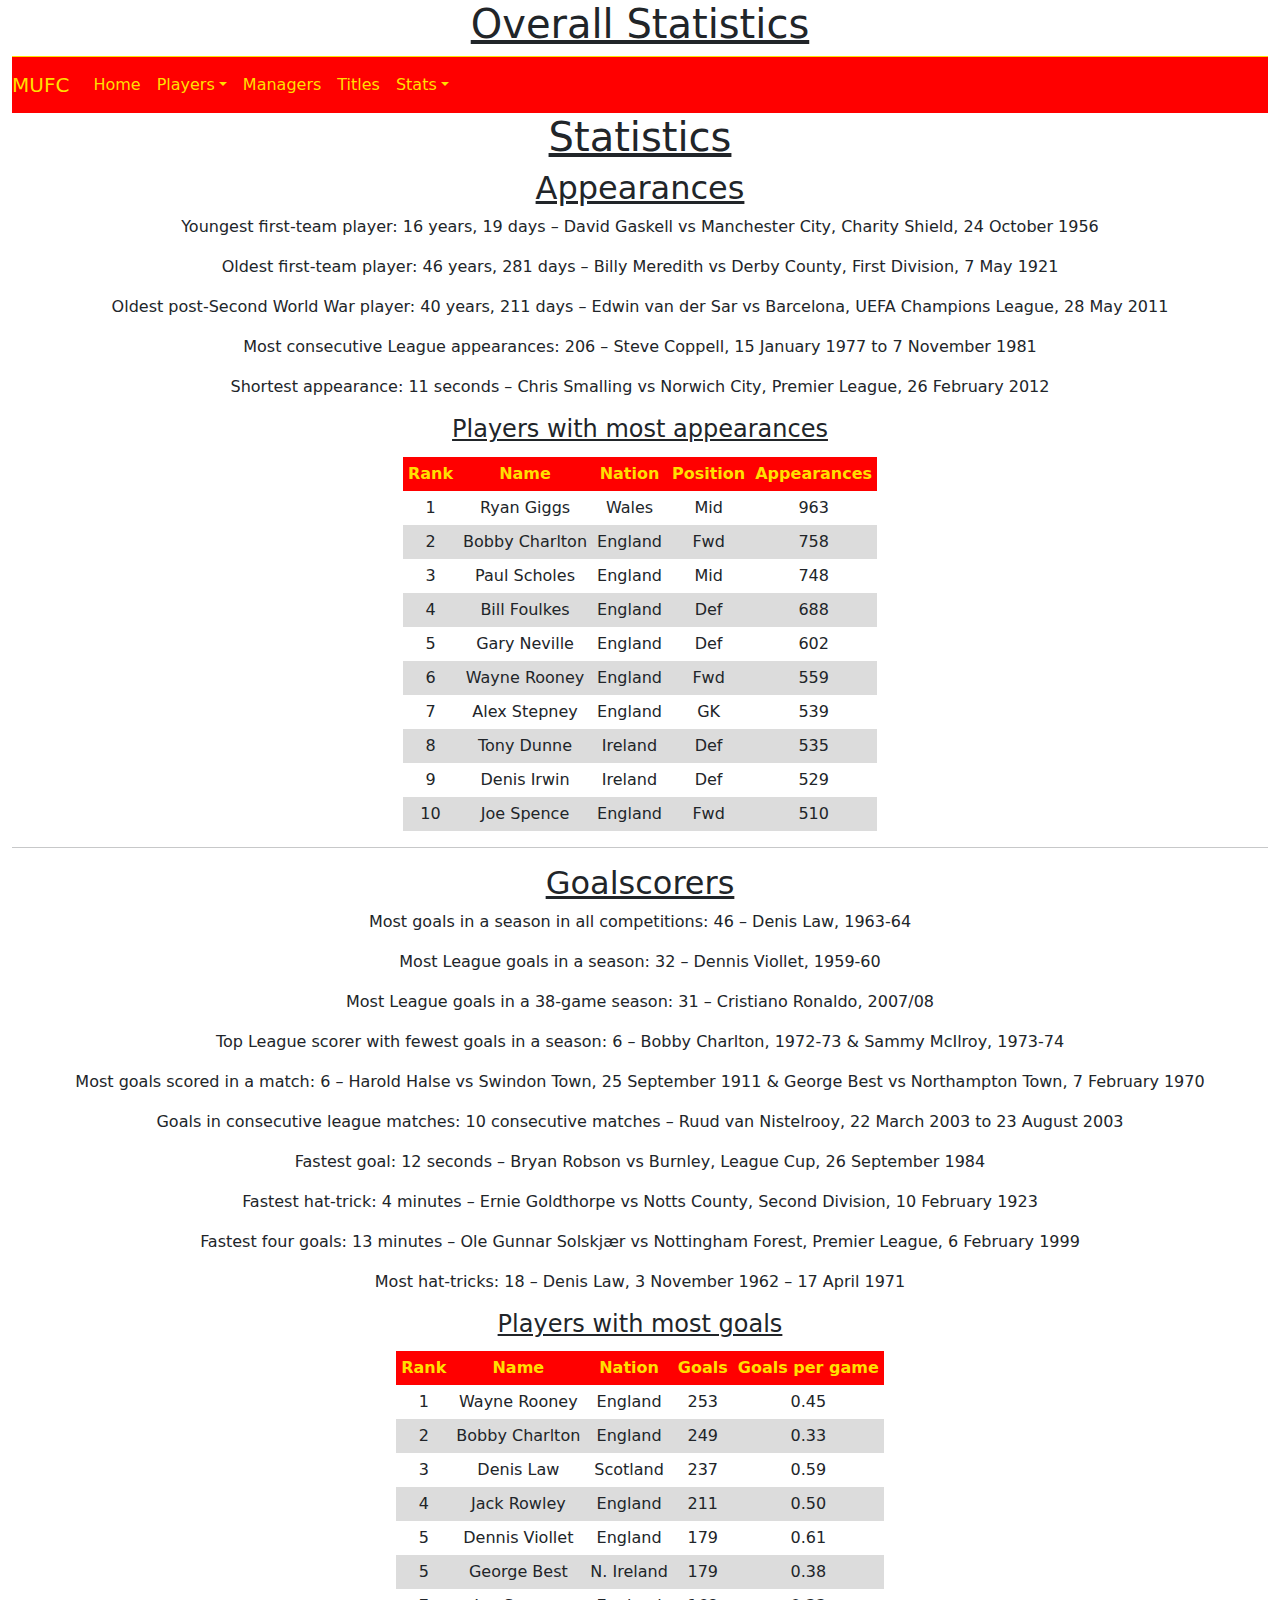
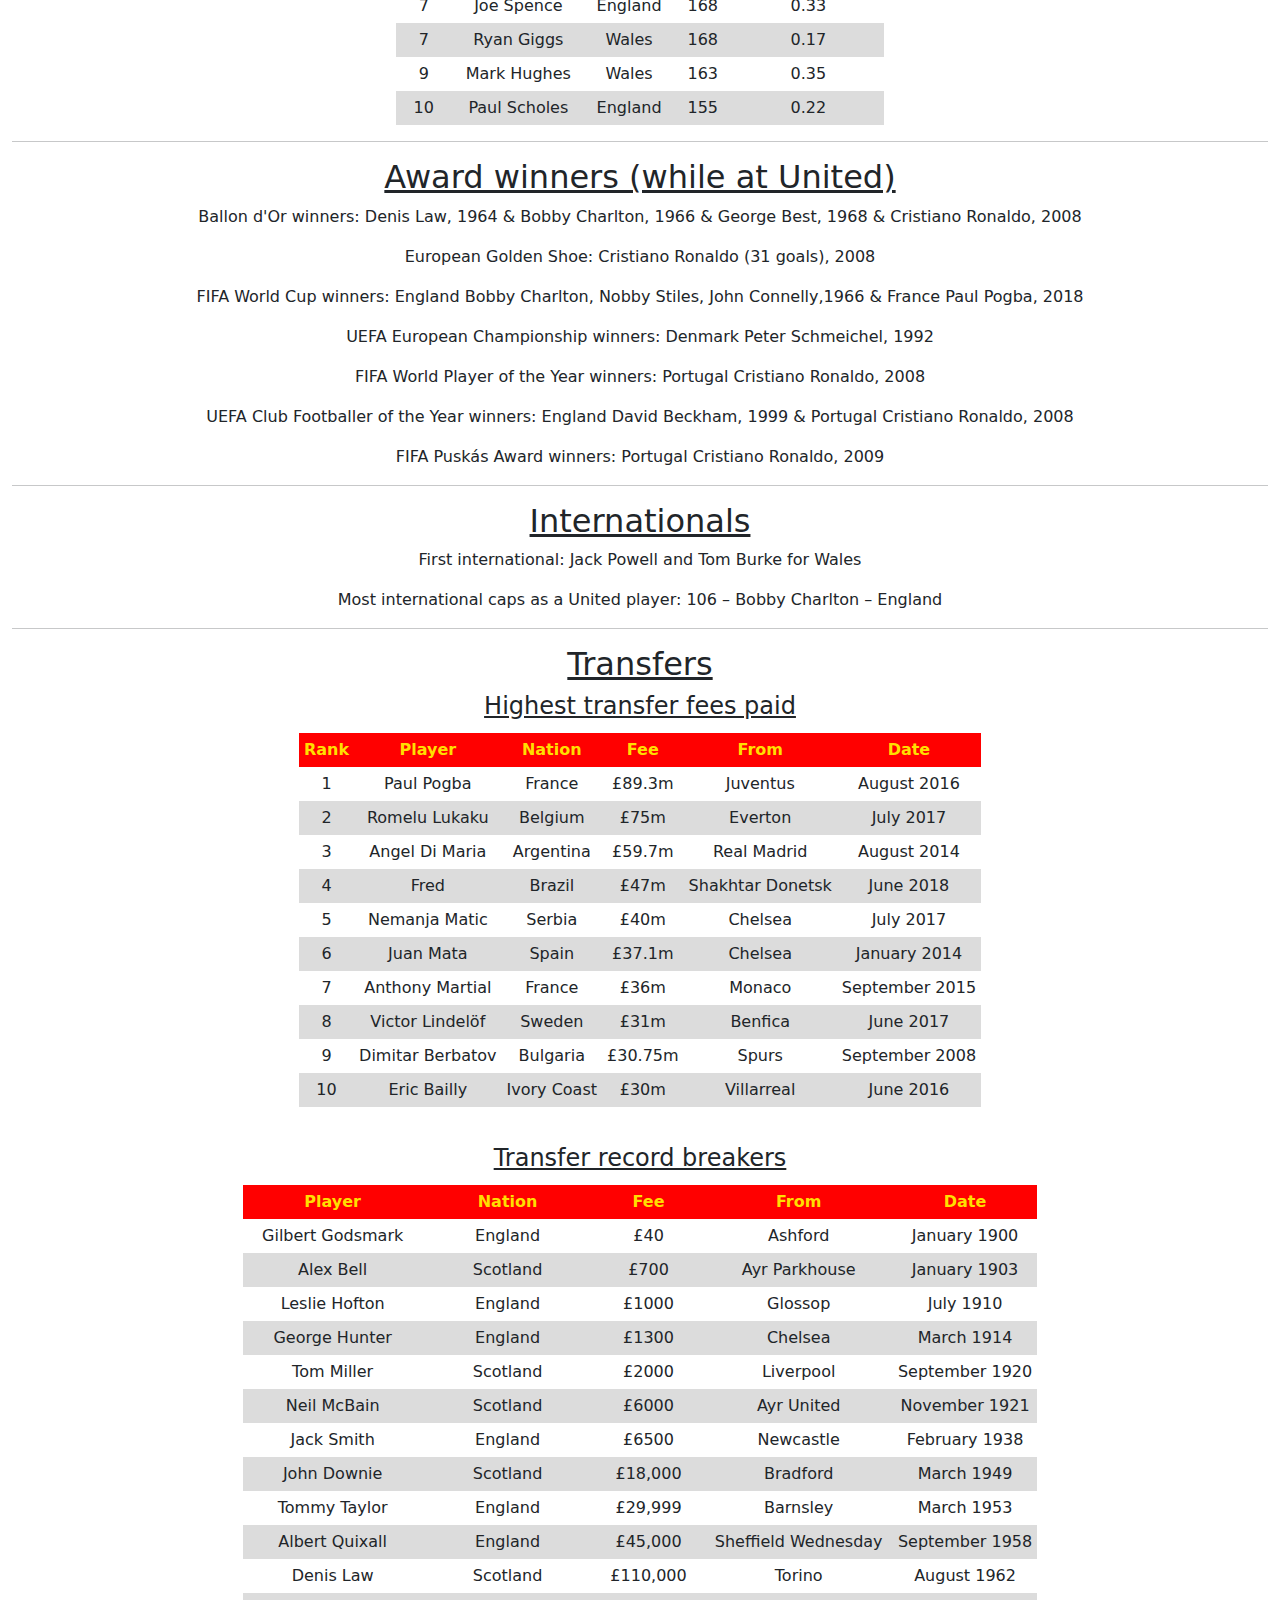
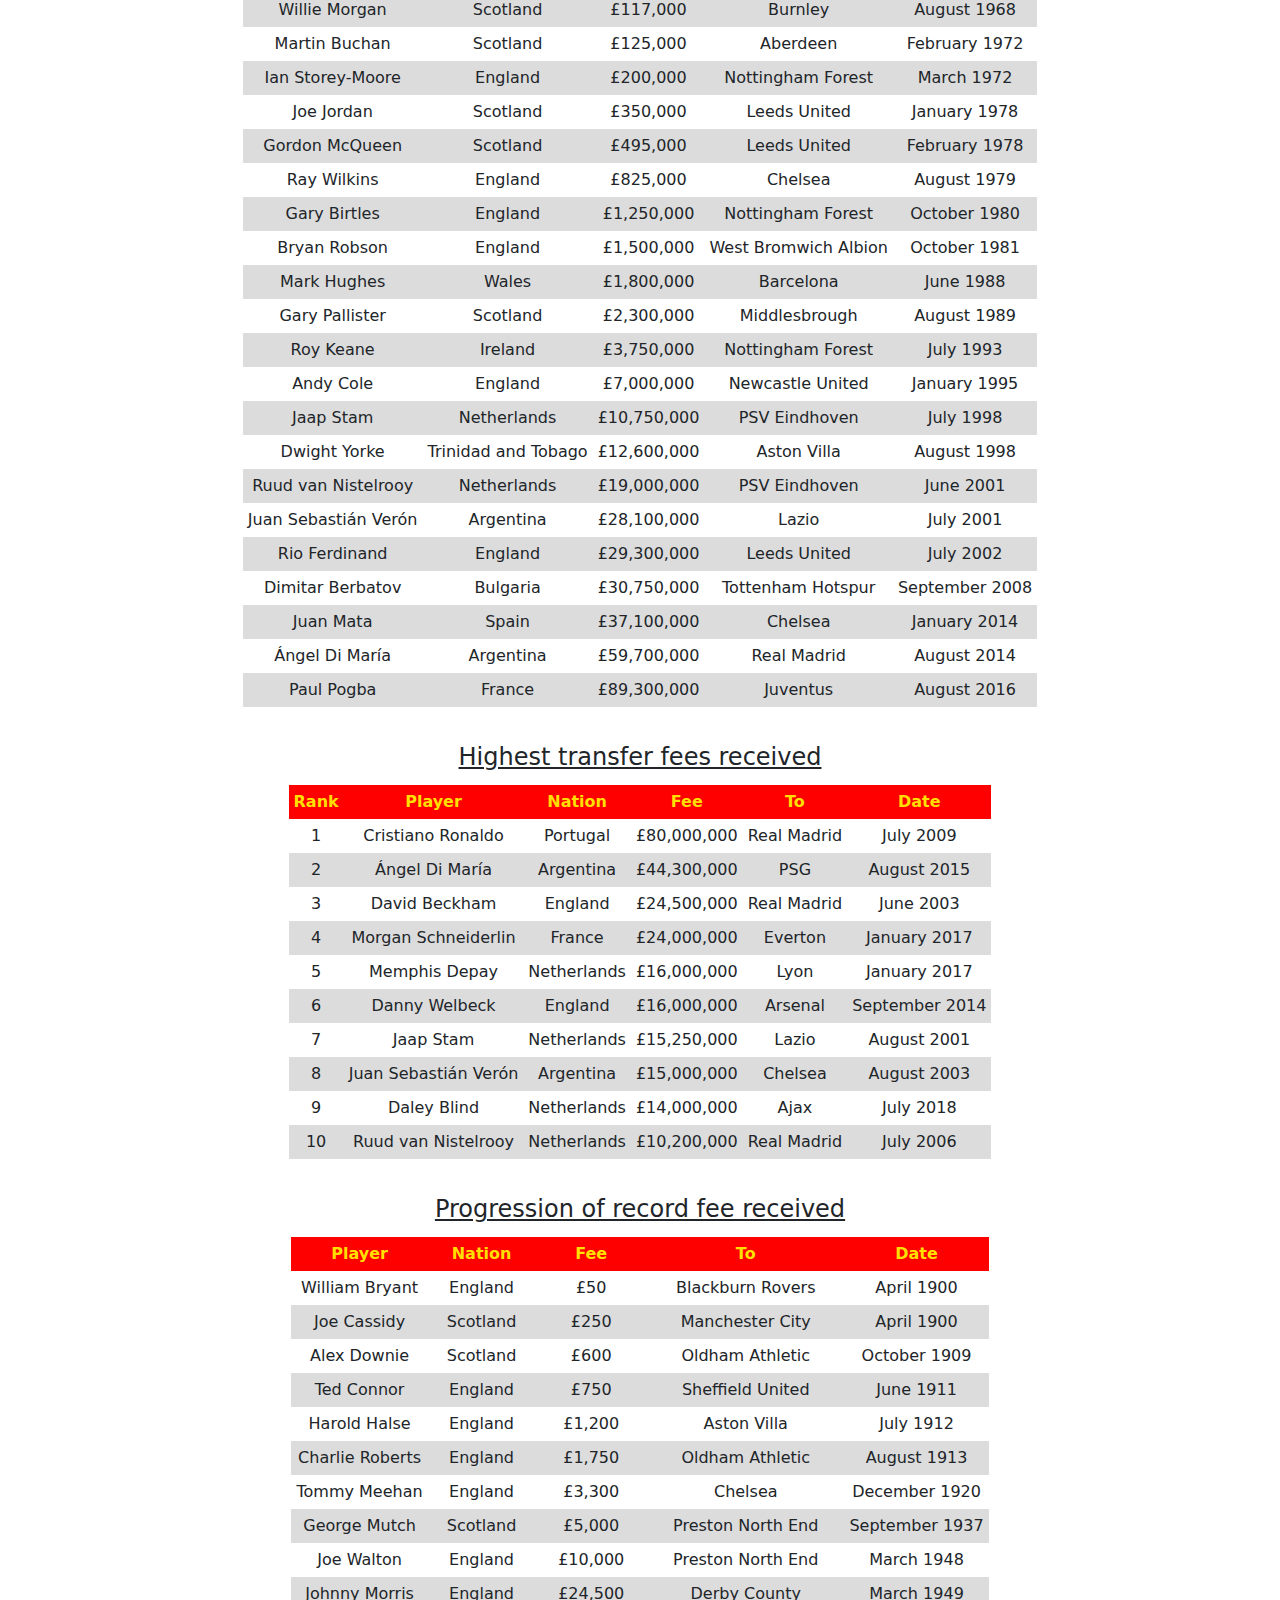
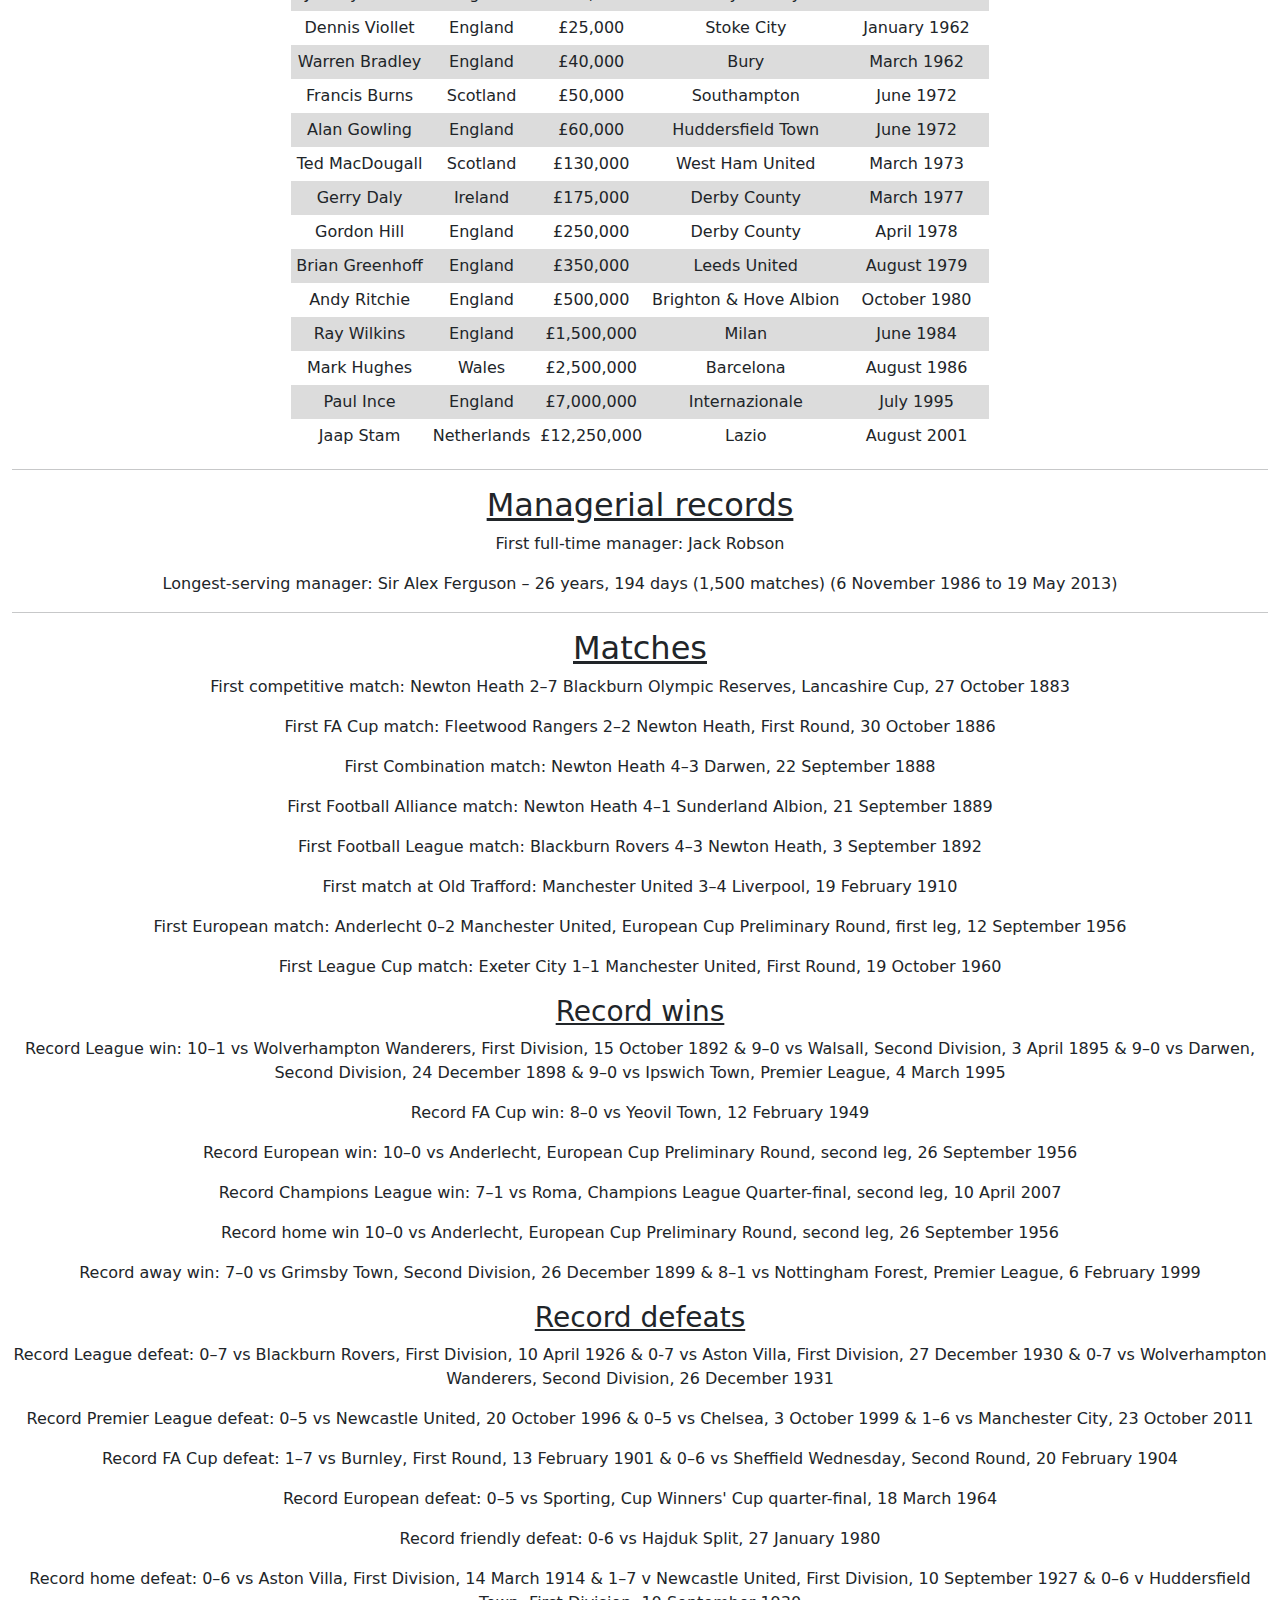
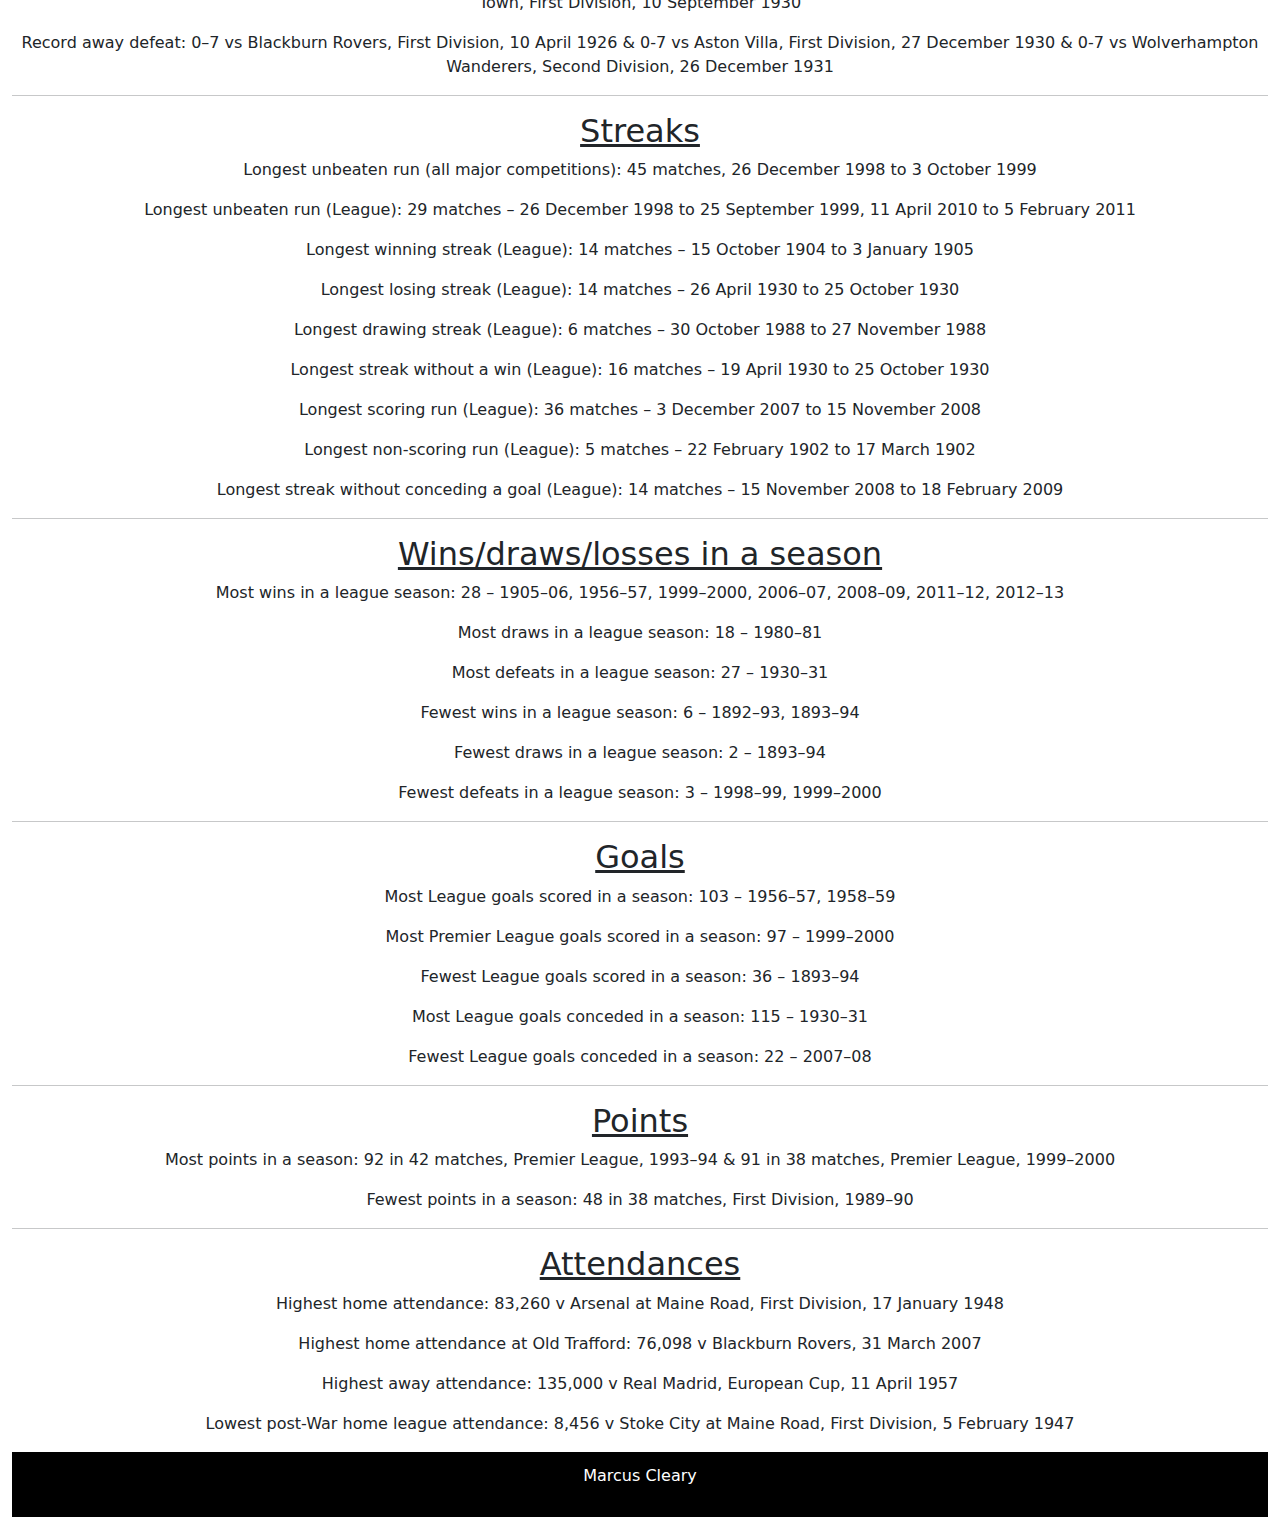
<file: overall.html>
<!doctype html>
<html lang="en">
  <head>
    <meta charset="utf-8">
    <meta name="viewport" content="width=device-width, initial-scale=1">
    <title>Man United - Overall Stats</title>
    <link rel="stylesheet" href="main.css">
    <link href="https://cdn.jsdelivr.net/npm/bootstrap@5.3.3/dist/css/bootstrap.min.css" rel="stylesheet" integrity="sha384-QWTKZyjpPEjISv5WaRU9OFeRpok6YctnYmDr5pNlyT2bRjXh0JMhjY6hW+ALEwIH" crossorigin="anonymous">
  </head>
	<body class="container-fluid">
	    <h1>Overall Statistics</h1>
		<div id="navbar"></div>
		<script>
		fetch('navbar.html')
			.then(response => response.text())
			.then(data => {
			document.getElementById('navbar').innerHTML = data;
			});
		</script>

		<div class="overall">
			<h1>Statistics</h1>

			<h2>Appearances</h2>
	 			<p>Youngest first-team player: 16 years, 19 days – David Gaskell vs Manchester City, Charity Shield, 24 October 1956</p>
				<p>Oldest first-team player: 46 years, 281 days – Billy Meredith vs Derby County, First Division, 7 May 1921</p>
				<p>Oldest post-Second World War player: 40 years, 211 days – Edwin van der Sar vs Barcelona, UEFA Champions League, 28 May 2011</p>
				<p>Most consecutive League appearances: 206 – Steve Coppell, 15 January 1977 to 7 November 1981</p>
				<p>Shortest appearance: 11 seconds – Chris Smalling vs Norwich City, Premier League, 26 February 2012</p>
				<h4>Players with most appearances</h4>
				<table>
					<thead>
						<th>Rank</th><th>Name</th><th>Nation</th><th>Position</th><th>Appearances</th>
					</thead>
					<tbody>
						<tr>
							<td>1</td><td>Ryan Giggs</td><td>Wales</td><td>Mid</td><td>963</td>
						</tr>
						<tr>
							<td>2</td><td>Bobby Charlton</td><td>England</td><td>Fwd</td><td>758</td>
						</tr>
						<tr>
							<td>3</td><td>Paul Scholes</td><td>England</td><td>Mid</td><td>748</td>
						</tr>
						<tr>
							<td>4</td><td>Bill Foulkes</td><td>England</td><td>Def</td><td>688</td>
						</tr>
						<tr>
							<td>5</td><td>Gary Neville</td><td>England</td><td>Def</td><td>602</td>
						</tr>
						<tr>
							<td>6</td><td>Wayne Rooney</td><td>England</td><td>Fwd</td><td>559</td>
						</tr>
						<tr>
							<td>7</td><td>Alex Stepney</td><td>England</td><td>GK</td><td>539</td>
						</tr>
						<tr>
							<td>8</td><td>Tony Dunne</td><td>Ireland</td><td>Def</td><td>535</td>
						</tr>
						<tr>
							<td>9</td><td>Denis Irwin</td><td>Ireland</td><td>Def</td><td>529</td>
						</tr>
						<tr>
							<td>10</td><td>Joe Spence</td><td>England</td><td>Fwd</td><td>510</td>
						</tr>
					</tbody>
				</table>
			<hr>
			<h2>Goalscorers</h2>
				<p>Most goals in a season in all competitions: 46 – Denis Law, 1963-64</p>
				<p>Most League goals in a season: 32 – Dennis Viollet, 1959-60</p>
				<p>Most League goals in a 38-game season: 31 – Cristiano Ronaldo, 2007/08</p>
				<p>Top League scorer with fewest goals in a season: 6 – Bobby Charlton, 1972-73 & Sammy McIlroy, 1973-74</p>
				<p>Most goals scored in a match: 6 – Harold Halse vs Swindon Town, 25 September 1911 & George Best vs Northampton Town, 7 February 1970</p>
				<p>Goals in consecutive league matches: 10 consecutive matches – Ruud van Nistelrooy, 22 March 2003 to 23 August 2003</p>
				<p>Fastest goal: 12 seconds – Bryan Robson vs Burnley, League Cup, 26 September 1984</p>
				<p>Fastest hat-trick: 4 minutes – Ernie Goldthorpe vs Notts County, Second Division, 10 February 1923</p>
				<p>Fastest four goals: 13 minutes – Ole Gunnar Solskjær vs Nottingham Forest, Premier League, 6 February 1999</p>
				<p>Most hat-tricks: 18 – Denis Law, 3 November 1962 – 17 April 1971</p>
				<h4>Players with most goals</h4>
				<table>
					<thead>
						<th>Rank</th><th>Name</th><th>Nation</th><th>Goals</th><th>Goals per game</th>
					</thead>
					<tbody>
						<tr>
							<td>1</td><td>Wayne Rooney</td><td>England</td><td>253</td><td>0.45</td>
						</tr>
						<tr>
							<td>2</td><td>Bobby Charlton</td><td>England</td><td>249</td><td>0.33</td>
						</tr>
						<tr>
							<td>3</td><td>Denis Law</td><td>Scotland</td><td>237</td><td>0.59</td>
						</tr>
						<tr>
							<td>4</td><td>Jack Rowley</td><td>England</td><td>211</td><td>0.50</td>
						</tr>
						<tr>
							<td>5</td><td>Dennis Viollet</td><td>England</td><td>179</td><td>0.61</td>
						</tr>
						<tr>
							<td>5</td><td>George Best</td><td>N. Ireland</td><td>179</td><td>0.38</td>
						</tr>
						<tr>
							<td>7</td><td>Joe Spence</td><td>England</td><td>168</td><td>0.33</td>
						</tr>
						<tr>
							<td>7</td><td>Ryan Giggs</td><td>Wales</td><td>168</td><td>0.17</td>
						</tr>
						<tr>
							<td>9</td><td>Mark Hughes</td><td>Wales</td><td>163</td><td>0.35</td>
						</tr>
						<tr>
							<td>10</td><td>Paul Scholes</td><td>England</td><td>155</td><td>0.22</td>
						</tr>
					</tbody>
				</table>
			<hr>
			<h2>Award winners (while at United)</h2>
				<p>Ballon d'Or winners: Denis Law, 1964 & Bobby Charlton, 1966 & George Best, 1968 & Cristiano Ronaldo, 2008</p>
				<p>European Golden Shoe: Cristiano Ronaldo (31 goals), 2008</p>
				<p>FIFA World Cup winners: England Bobby Charlton, Nobby Stiles, John Connelly,1966 & France Paul Pogba, 2018</p>
				<p>UEFA European Championship winners: Denmark Peter Schmeichel, 1992</p>
				<p>FIFA World Player of the Year winners: Portugal Cristiano Ronaldo, 2008</p>
				<p>UEFA Club Footballer of the Year winners: England David Beckham, 1999 & Portugal Cristiano Ronaldo, 2008
				<p>FIFA Puskás Award winners: Portugal Cristiano Ronaldo, 2009</p>
			<hr>
			<h2>Internationals</h2>
				<p>First international: Jack Powell and Tom Burke for Wales</p>
				<p>Most international caps as a United player: 106 – Bobby Charlton – England</p>
			<hr>
			<h2>Transfers</h2>
				<h4>Highest transfer fees paid</h4>
					<table>
						<thead>
							<th>Rank</th><th>Player</th><th>Nation</th><th>Fee</th><th>From</th><th>Date</th>
						</thead>
						<tbody>
							<tr>
								<td>1</td><td>Paul Pogba</td><td>France</td><td>£89.3m</td><td>Juventus</td><td>August 2016</td>
							</tr>
							<tr>
								<td>2</td><td>Romelu Lukaku</td><td>Belgium</td><td>£75m</td><td>Everton</td><td>July 2017</td>
							</tr>
							<tr>
								<td>3</td><td>Angel Di Maria</td><td>Argentina</td><td>£59.7m</td><td>Real Madrid</td><td>August 2014</td>
							</tr>
							<tr>
								<td>4</td><td>Fred</td><td>Brazil</td><td>£47m</td><td>Shakhtar Donetsk</td><td>June 2018</td>
							</tr>
							<tr>
								<td>5</td><td>Nemanja Matic</td><td>Serbia</td><td>£40m</td><td>Chelsea</td><td>July 2017</td>
							</tr>
							<tr>
								<td>6</td><td>Juan Mata</td><td>Spain</td><td>£37.1m</td><td>Chelsea</td><td>January 2014</td>
							</tr>
							<tr>
								<td>7</td><td>Anthony Martial</td><td>France</td><td>£36m</td><td>Monaco</td><td>September 2015</td>
							</tr>
							<tr>
								<td>8</td><td>Victor Lindelöf</td><td>Sweden</td><td>£31m</td><td>Benfica</td><td>June 2017</td>
							</tr>
							<tr>
								<td>9</td><td>Dimitar Berbatov</td><td>Bulgaria</td><td>£30.75m</td><td>Spurs</td><td>September 2008</td>
							</tr>
							<tr>
								<td>10</td><td>Eric Bailly</td><td>Ivory Coast</td><td>£30m</td><td>Villarreal</td><td>June 2016</td>
							</tr>
						</tbody>
					</table>
					<br>
				<h4>Transfer record breakers</h4>
				<table>
					<thead>
						<th>Player</th><th>Nation</th><th>Fee</th><th>From</th><th>Date</th>
					</thead>
					<tbody>
						<tr>
							<td>Gilbert Godsmark</td><td>England</td><td>£40</td><td>Ashford</td><td>January 1900</td>
						</tr>
						<tr>
							<td>Alex Bell</td><td>Scotland</td><td>£700</td><td>Ayr Parkhouse</td><td>January 1903</td>
						</tr>
						<tr>
							<td>Leslie Hofton</td><td>England</td><td>£1000</td><td>Glossop</td><td>July 1910</td>
						</tr>
						<tr>
							<td>George Hunter</td><td>England</td><td>£1300</td><td>Chelsea</td><td>March 1914</td>
						</tr>
						<tr>
							<td>Tom Miller</td><td>Scotland</td><td>£2000</td><td>Liverpool</td><td>September 1920</td>
						</tr>
						<tr>
							<td>Neil McBain</td><td>Scotland</td><td>£6000</td><td>Ayr United</td><td>November 1921</td>
						</tr>
						<tr>
							<td>Jack Smith</td><td>England</td><td>£6500</td><td>Newcastle</td><td>February 1938</td>
						</tr>
						<tr>
							<td>John Downie</td><td>Scotland</td><td>£18,000</td><td>Bradford</td><td>March 1949</td>
						</tr>
						<tr>
							<td>Tommy Taylor</td><td>England</td><td>£29,999</td><td>Barnsley</td><td>March 1953</td>
						</tr>
						<tr>
							<td>Albert Quixall</td><td>England</td><td>£45,000</td><td>Sheffield Wednesday</td><td>September 1958</td>
						</tr>
						<tr>
							<td>Denis Law</td><td>Scotland</td><td>£110,000</td><td>Torino</td><td>August 1962</td>
						</tr>
						<tr>
							<td>Willie Morgan</td><td>Scotland</td><td>£117,000</td><td>Burnley</td><td>August 1968</td>
						</tr>
						<tr>
							<td>Martin Buchan</td><td>Scotland</td><td>£125,000</td><td>Aberdeen</td><td>February 1972</td>
						</tr>
						<tr>
							<td>Ian Storey-Moore</td><td>England</td><td>£200,000</td><td>Nottingham Forest</td><td>March 1972</td>
						</tr>
						<tr>
							<td>Joe Jordan</td><td>Scotland</td><td>£350,000</td><td>Leeds United</td><td>January 1978</td>
						</tr>
						<tr>
							<td>Gordon McQueen</td><td>Scotland</td><td>£495,000</td><td>Leeds United</td><td>February 1978</td>
						</tr>
						<tr>
							<td>Ray Wilkins</td><td>England</td><td>£825,000</td><td>Chelsea</td><td>August 1979</td>
						</tr>
						<tr>
							<td>Gary Birtles</td><td>England</td><td>£1,250,000</td><td>Nottingham Forest</td><td>October 1980</td>
						</tr>
						<tr>
							<td>Bryan Robson</td><td>England</td><td>£1,500,000</td><td>West Bromwich Albion</td><td>October 1981</td>
						</tr>
						<tr>
							<td>Mark Hughes</td><td>Wales</td><td>£1,800,000</td><td>Barcelona</td><td>June 1988</td>
						</tr>
						<tr>
							<td>Gary Pallister</td><td>Scotland</td><td>£2,300,000</td><td>Middlesbrough</td><td>August 1989</td>
						</tr>
						<tr>
							<td>Roy Keane</td><td>Ireland</td><td>£3,750,000</td><td>Nottingham Forest</td><td>July 1993</td>
						</tr>
						<tr>
							<td>Andy Cole</td><td>England</td><td>£7,000,000</td><td>Newcastle United</td><td>January 1995</td>
						</tr>
						<tr>
							<td>Jaap Stam</td><td>Netherlands</td><td>£10,750,000</td><td>PSV Eindhoven</td><td>July 1998</td>
						</tr>
						<tr>
							<td>Dwight Yorke</td><td>Trinidad and Tobago</td><td>£12,600,000</td><td>Aston Villa</td><td>August 1998</td>
						</tr>
						<tr>
							<td>Ruud van Nistelrooy</td><td>Netherlands</td><td>£19,000,000</td><td>PSV Eindhoven</td><td>June 2001</td>
						</tr>
						<tr>
							<td>Juan Sebastián Verón</td><td>Argentina</td><td>£28,100,000</td><td>Lazio</td><td>July 2001</td>
						</tr>
						<tr>
							<td>Rio Ferdinand</td><td>England</td><td>£29,300,000</td><td>Leeds United</td><td>July 2002</td>
						</tr>
						<tr>
							<td>Dimitar Berbatov</td><td>Bulgaria</td><td>£30,750,000</td><td>Tottenham Hotspur</td><td>September 2008</td>
						</tr>
						<tr>
							<td>Juan Mata</td><td>Spain</td><td>£37,100,000</td><td>Chelsea</td><td>January 2014</td>
						</tr>
						<tr>
							<td>Ángel Di María</td><td>Argentina</td><td>£59,700,000</td><td>Real Madrid</td><td>August 2014</td>
						</tr>
						<tr>
							<td>Paul Pogba</td><td>France</td><td>£89,300,000</td><td>Juventus</td><td>August 2016</td>
						</tr>
					</tbody>
				</table>
				<br>
				<h4>Highest transfer fees received</h4>
				<table>
					<thead>
						<th>Rank</th><th>Player</th><th>Nation</th><th>Fee</th><th>To</th><th>Date</th>
					</thead>
					<tbody>
						<tr>
							<td>1</td><td>Cristiano Ronaldo</td><td>Portugal</td><td>£80,000,000</td><td>Real Madrid</td><td>July 2009</td>
						</tr>
						<tr>
							<td>2</td><td>Ángel Di María</td><td>Argentina</td><td>£44,300,000</td><td>PSG</td><td>August 2015</td>
						</tr>
						<tr>
							<td>3</td><td>David Beckham</td><td>England</td><td>£24,500,000</td><td>Real Madrid</td><td>June 2003</td>
						</tr>
						<tr>
							<td>4</td><td>Morgan Schneiderlin</td><td>France</td><td>£24,000,000</td><td>Everton</td><td>January 2017</td>
						</tr>
						<tr>
							<td>5</td><td>Memphis Depay</td><td>Netherlands</td><td>£16,000,000</td><td>Lyon</td><td>January 2017</td>
						</tr>
						<tr>
							<td>6</td><td>Danny Welbeck</td><td>England</td><td>£16,000,000</td><td>Arsenal</td><td>September 2014</td>
						</tr>
						<tr>
							<td>7</td><td>Jaap Stam</td><td>Netherlands</td><td>£15,250,000</td><td>Lazio</td><td>August 2001</td>
						</tr>
						<tr>
							<td>8</td><td>Juan Sebastián Verón</td><td>Argentina</td><td>£15,000,000</td><td>Chelsea</td><td>August 2003</td>
						</tr>
						<tr>
							<td>9</td><td>Daley Blind</td><td>Netherlands</td><td>£14,000,000</td><td>Ajax</td><td>July 2018</td>
						</tr>
						<tr>
							<td>10</td><td>Ruud van Nistelrooy</td><td>Netherlands</td><td>£10,200,000</td><td>Real Madrid</td><td>July 2006</td>
						</tr>
					</tbody>
				</table>
				<br>
				<h4>Progression of record fee received</h4>
				<table>
					<thead>
						<th>Player</th><th>Nation</th><th>Fee</th><th>To</th><th>Date</th>
					</thead>
					<tbody>
						<tr>
							<td>William Bryant</td><td>England</td><td>£50</td><td>Blackburn Rovers</td><td>April 1900</td>
						</tr>
						<tr>
							<td>Joe Cassidy</td><td>Scotland</td><td>£250</td><td>Manchester City</td><td>April 1900</td>
						</tr>
						<tr>
							<td>Alex Downie</td><td>Scotland</td><td>£600</td><td>Oldham Athletic</td><td>October 1909</td>
						</tr>
						<tr>
							<td>Ted Connor</td><td>England</td><td>£750</td><td>Sheffield United</td><td>June 1911</td>
						</tr>
						<tr>
							<td>Harold Halse</td><td>England</td><td>£1,200</td><td>Aston Villa</td><td>July 1912</td>
						</tr>
						<tr>
							<td>Charlie Roberts</td><td>England</td><td>£1,750</td><td>Oldham Athletic</td><td>August 1913</td>
						</tr>
						<tr>
							<td>Tommy Meehan</td><td>England</td><td>£3,300</td><td>Chelsea</td><td>December 1920</td>
						</tr>
						<tr>
							<td>George Mutch</td><td>Scotland</td><td>£5,000</td><td>Preston North End</td><td>September 1937</td>
						</tr>
						<tr>
							<td>Joe Walton</td><td>England</td><td>£10,000</td><td>Preston North End</td><td>March 1948</td>
						</tr>
						<tr>
							<td>Johnny Morris</td><td>England</td><td>£24,500</td><td>Derby County</td><td>March 1949</td>
						</tr>
						<tr>
							<td>Dennis Viollet</td><td>England</td><td>£25,000</td><td>Stoke City</td><td>January 1962</td>
						</tr>
						<tr>
							<td>Warren Bradley</td><td>England</td><td>£40,000</td><td>Bury</td><td>March 1962</td>
						</tr>
						<tr>
							<td>Francis Burns</td><td>Scotland</td><td>£50,000</td><td>Southampton</td><td>June 1972</td>
						</tr>
						<tr>
							<td>Alan Gowling</td><td>England</td><td>£60,000</td><td>Huddersfield Town</td><td>June 1972</td>
						</tr>
						<tr>
							<td>Ted MacDougall</td><td>Scotland</td><td>£130,000</td><td>West Ham United</td><td>March 1973</td>
						</tr>
						<tr>
							<td>Gerry Daly</td><td>Ireland</td><td>£175,000</td><td>Derby County</td><td>March 1977</td>
						</tr>
						<tr>
							<td>Gordon Hill</td><td>England</td><td>£250,000</td><td>Derby County</td><td>April 1978</td>
						</tr>
						<tr>
							<td>Brian Greenhoff</td><td>England</td><td>£350,000</td><td>Leeds United</td><td>August 1979</td>
						</tr>
						<tr>
							<td>Andy Ritchie</td><td>England</td><td>£500,000</td><td>Brighton & Hove Albion</td><td>October 1980</td>
						</tr>
						<tr>
							<td>Ray Wilkins</td><td>England</td><td>£1,500,000</td><td>Milan</td><td>June 1984</td>
						</tr>
						<tr>
							<td>Mark Hughes</td><td>Wales</td><td>£2,500,000</td><td>Barcelona</td><td>August 1986</td>
						</tr>
						<tr>
							<td>Paul Ince</td><td>England</td><td>£7,000,000</td><td>Internazionale</td><td>July 1995</td>
						</tr>
						<tr>
							<td>Jaap Stam</td><td>Netherlands</td><td>£12,250,000</td><td>Lazio</td><td>August 2001</td>
						</tr>
					</tbody>
				</table>
			<hr>
			<h2>Managerial records</h2>
				<p>First full-time manager: Jack Robson</p>
				<p>Longest-serving manager: Sir Alex Ferguson – 26 years, 194 days (1,500 matches) (6 November 1986 to 19 May 2013)</p>
			<hr>
			<h2>Matches</h2>
				<p>First competitive match: Newton Heath 2–7 Blackburn Olympic Reserves, Lancashire Cup, 27 October 1883</p>
				<p>First FA Cup match: Fleetwood Rangers 2–2 Newton Heath, First Round, 30 October 1886</p>
				<p>First Combination match: Newton Heath 4–3 Darwen, 22 September 1888</p>
				<p>First Football Alliance match: Newton Heath 4–1 Sunderland Albion, 21 September 1889</p>
				<p>First Football League match: Blackburn Rovers 4–3 Newton Heath, 3 September 1892</p>
				<p>First match at Old Trafford: Manchester United 3–4 Liverpool, 19 February 1910</p>
				<p>First European match: Anderlecht 0–2 Manchester United, European Cup Preliminary Round, first leg, 12 September 1956</p>
				<p>First League Cup match: Exeter City 1–1 Manchester United, First Round, 19 October 1960</p>
				<h3>Record wins</h3>
				Record League win: 10–1 vs Wolverhampton Wanderers, First Division, 15 October 1892 & 9–0 vs Walsall, Second Division, 3 April 1895 & 9–0 vs Darwen, Second Division, 24 December 1898 &  9–0 vs Ipswich Town, Premier League, 4 March 1995</p>
				<p>Record FA Cup win: 8–0 vs Yeovil Town, 12 February 1949</p>
				<p>Record European win: 10–0 vs Anderlecht, European Cup Preliminary Round, second leg, 26 September 1956</p>
				<p>Record Champions League win: 7–1 vs Roma, Champions League Quarter-final, second leg, 10 April 2007</p>
				<p>Record home win 10–0 vs Anderlecht, European Cup Preliminary Round, second leg, 26 September 1956</p>
				<p>Record away win: 7–0 vs Grimsby Town, Second Division, 26 December 1899 & 8–1 vs Nottingham Forest, Premier League, 6 February 1999</p>
				<h3>Record defeats</h3>
				<p>Record League defeat: 0–7 vs Blackburn Rovers, First Division, 10 April 1926 & 0-7 vs Aston Villa, First Division, 27 December 1930 & 0-7 vs Wolverhampton Wanderers, Second Division, 26 December 1931</p>
				<p>Record Premier League defeat: 0–5 vs Newcastle United, 20 October 1996 & 0–5 vs Chelsea, 3 October 1999 & 1–6 vs Manchester City, 23 October 2011</p>
				<p>Record FA Cup defeat: 1–7 vs Burnley, First Round, 13 February 1901 & 0–6 vs Sheffield Wednesday, Second Round, 20 February 1904</p>
				<p>Record European defeat: 0–5 vs Sporting, Cup Winners' Cup quarter-final, 18 March 1964</p>
				<p>Record friendly defeat: 0-6 vs Hajduk Split, 27 January 1980</p>
				<p>Record home defeat: 0–6 vs Aston Villa, First Division, 14 March 1914 & 1–7 v Newcastle United, First Division, 10 September 1927 & 0–6 v Huddersfield Town, First Division, 10 September 1930</p>
				<p>Record away defeat: 0–7 vs Blackburn Rovers, First Division, 10 April 1926 & 0-7 vs Aston Villa, First Division, 27 December 1930 & 0-7 vs Wolverhampton Wanderers, Second Division, 26 December 1931</p>
			<hr>
			<h2>Streaks</h2>
				<p>Longest unbeaten run (all major competitions): 45 matches, 26 December 1998 to 3 October 1999</p>
				<p>Longest unbeaten run (League): 29 matches – 26 December 1998 to 25 September 1999, 11 April 2010 to 5 February 2011</p>
				<p>Longest winning streak (League): 14 matches – 15 October 1904 to 3 January 1905</p>
				<p>Longest losing streak (League): 14 matches – 26 April 1930 to 25 October 1930</p>
				<p>Longest drawing streak (League): 6 matches – 30 October 1988 to 27 November 1988</p>
				<p>Longest streak without a win (League): 16 matches – 19 April 1930 to 25 October 1930</p>
				<p>Longest scoring run (League): 36 matches – 3 December 2007 to 15 November 2008</p>
				<p>Longest non-scoring run (League): 5 matches – 22 February 1902 to 17 March 1902</p>
				<p>Longest streak without conceding a goal (League): 14 matches – 15 November 2008 to 18 February 2009</p>
			<hr>
			<h2>Wins/draws/losses in a season</h2>
				<p>Most wins in a league season: 28 – 1905–06, 1956–57, 1999–2000, 2006–07, 2008–09, 2011–12, 2012–13</p>
				<p>Most draws in a league season: 18 – 1980–81</p>
				<p>Most defeats in a league season: 27 – 1930–31</p>
				<p>Fewest wins in a league season: 6 – 1892–93, 1893–94</p>
				<p>Fewest draws in a league season: 2 – 1893–94</p>
				<p>Fewest defeats in a league season: 3 – 1998–99, 1999–2000</p>
			<hr>
			<h2>Goals</h2>
				<p>Most League goals scored in a season: 103 – 1956–57, 1958–59</p>
				<p>Most Premier League goals scored in a season: 97 – 1999–2000</p>
				<p>Fewest League goals scored in a season: 36 – 1893–94</p>
				<p>Most League goals conceded in a season: 115 – 1930–31</p>
				<p>Fewest League goals conceded in a season: 22 – 2007–08</p>
			<hr>
			<h2>Points</h2>
				<p>Most points in a season: 92 in 42 matches, Premier League, 1993–94 & 91 in 38 matches, Premier League, 1999–2000</p>
				<p>Fewest points in a season: 48 in 38 matches, First Division, 1989–90</p>
			<hr>
			<h2>Attendances</h2>
				<p>Highest home attendance: 83,260 v Arsenal at Maine Road, First Division, 17 January 1948</p>
				<p>Highest home attendance at Old Trafford: 76,098 v Blackburn Rovers, 31 March 2007</p>
				<p>Highest away attendance: 135,000 v Real Madrid, European Cup, 11 April 1957</p>
				<p>Lowest post-War home league attendance: 8,456 v Stoke City at Maine Road, First Division, 5 February 1947</p>
		</div>
		<div id="footer"></div>
		<script>
		fetch('footer.html')
			.then(response => response.text())
			.then(data => {
			document.getElementById('footer').innerHTML = data;
			});
		</script>
	</body>
</html>
</file>
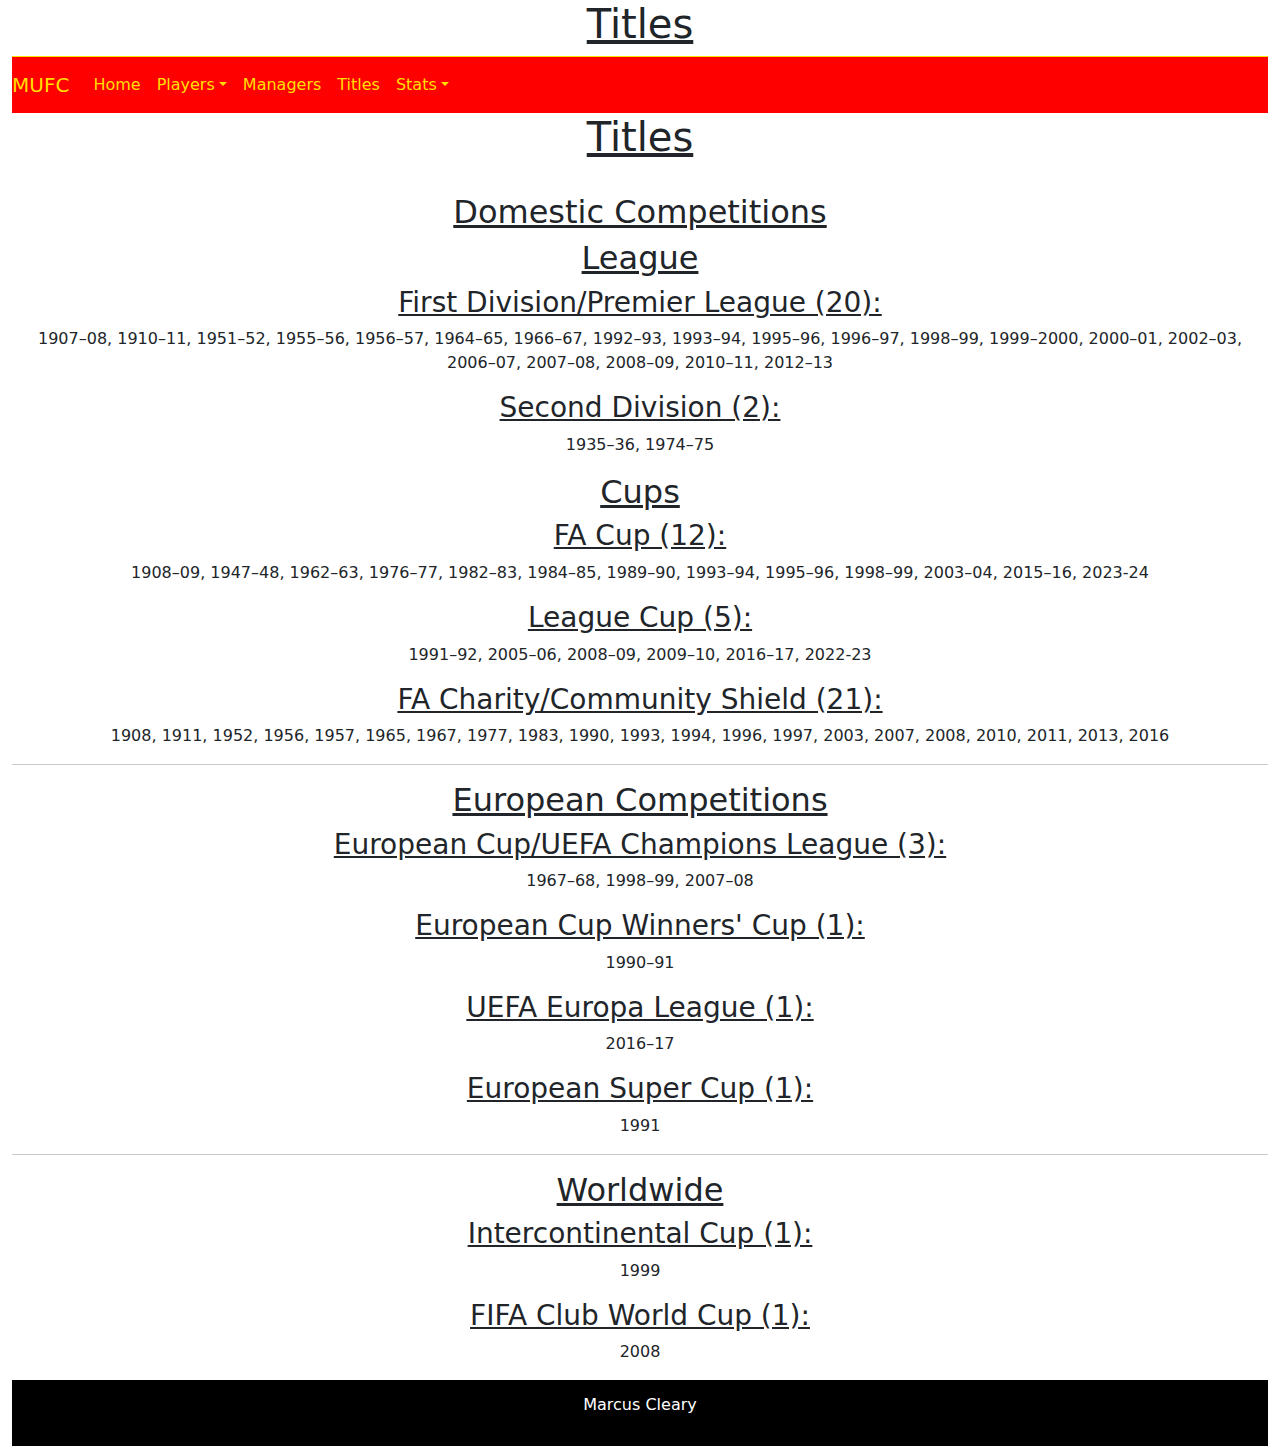
<file: titles.html>
<!doctype html>
<html lang="en">
  <head>
    <meta charset="utf-8">
    <meta name="viewport" content="width=device-width, initial-scale=1">
    <title>Man United - Titles</title>
    <link rel="stylesheet" href="main.css">
    <link href="https://cdn.jsdelivr.net/npm/bootstrap@5.3.3/dist/css/bootstrap.min.css" rel="stylesheet" integrity="sha384-QWTKZyjpPEjISv5WaRU9OFeRpok6YctnYmDr5pNlyT2bRjXh0JMhjY6hW+ALEwIH" crossorigin="anonymous">
  </head>
	<body class="container-fluid">
	    <h1>Titles</h1>
		<div id="navbar"></div>
		<script>
		fetch('navbar.html')
			.then(response => response.text())
			.then(data => {
			document.getElementById('navbar').innerHTML = data;
			});
		</script>

		<div class='titles'>
			<h1>Titles</h1>
			<br>
				<h2>Domestic Competitions</h2>
					<h2>League</h2>
						<h3>First Division/Premier League (20):</h3>
							<p>1907–08, 1910–11, 1951–52, 1955–56, 1956–57, 1964–65, 1966–67, 1992–93, 1993–94, 1995–96, 1996–97, 1998–99, 1999–2000, 2000–01, 2002–03, 2006–07, 2007–08, 2008–09, 2010–11, 2012–13</p>
						<h3>Second Division (2):</h3>
							<p>1935–36, 1974–75</p>
					<h2>Cups</h2>
						<h3>FA Cup (12):</h3>
							<p>1908–09, 1947–48, 1962–63, 1976–77, 1982–83, 1984–85, 1989–90, 1993–94, 1995–96, 1998–99, 2003–04, 2015–16, 2023-24</p>
						<h3>League Cup (5):</h3>
							<p>1991–92, 2005–06, 2008–09, 2009–10, 2016–17, 2022-23</p>
						<h3>FA Charity/Community Shield (21):</h3>
							<p>1908, 1911, 1952, 1956, 1957, 1965, 1967, 1977, 1983, 1990, 1993, 1994, 1996, 1997, 2003, 2007, 2008, 2010, 2011, 2013, 2016</p>
				<hr>
				<h2>European Competitions</h2>
					<h3>European Cup/UEFA Champions League (3):</h3>
						<p>1967–68, 1998–99, 2007–08</p>
					<h3>European Cup Winners' Cup (1):</h3>
						<p>1990–91</p>
					<h3>UEFA Europa League (1):</h3>
						<p>2016–17</p>
					<h3>European Super Cup (1):</h3>
						<p>1991</p>
				<hr>
				<h2>Worldwide</h2>
					<h3>Intercontinental Cup (1):</h3>
						<p>1999</p>
					<h3>FIFA Club World Cup (1):</h3>
						<p>2008</p>
		</div>
		<div id="footer"></div>
		<script>
		fetch('footer.html')
			.then(response => response.text())
			.then(data => {
			document.getElementById('footer').innerHTML = data;
			});
		</script>
	</body>
</html>
</file>
<file: main.css>
body {
	font-family: calibri, arial, helvetica, sans-serif;
	font-size: 14px;
}

h1, h2, h3, h4 {
	text-align: center;
	text-decoration: underline;
}

/* Home page */
.home {
	text-align: center;
	width: 100%;
}

main {
    width: 50%;
    height: 30px;
    text-align: center;
    border: 2px solid #979A9A;
    margin: 1% auto;
	vertical-align: middle;
	line-height: 30px;
}

.header {
	border: solid 1px #ffdf00;
}

.title {
	color: #ffdf00;
	background-color: #ff0000;
	font-size: 32px;
	margin: 0;
	padding: 1% 0%;
}

/* Navbar */
nav {
	border-top: solid 1px #ffdf00;
	margin: 0;
}

.navbar-toggler {
	border: 1.5px solid #ffdf00;
}

.navbar-custom .navbar-brand, .navbar-custom .nav-link {
    color: #ffdf00;
}

.navbar-custom {
	background-color: #ff0000;
}

/* Signup page */
.signupform input{
	display: block;
	margin: 2% auto;
	padding: 1%;
}

.signupform button {
	display: block;
	margin: 2% auto;
	padding: 1%;
}

button:hover {
	cursor: pointer;
}

form a {
	text-decoration: none;
}

form a:visited {
	color: black;
}

.error {
	color: rgb(255, 0, 0);
}

/* Tables */
table {
	border-collapse: collapse;
	text-align: center;
	margin: 1% auto;
}

td, th {
	border: 0.1rem solid black;
	padding: 5px;
}

th {
	background-color: #ff0000;
	color: #ffdf00;
}

table img {
	max-height: 125px;
}

tr:nth-child(even) {
	background-color: #dcdcdc;
}

/* titles page */
.titles {
	width: 100%;
	text-align: center;
}

/*Stats page*/
.overall {
	text-align: center;
}

.stats {
	display: none;
}

.content{
	text-align: center;
	margin: auto;
	padding: 5% 0;
}

.content button {
	color: #ffdf00;
	background-color: #ff0000;
	border: 1px solid black;
}

/* footer */
footer {
	width: 100%;
	background-color: #000000;
	color: white;
	padding: 1%;
	text-align: center;
}

.smit {
	font-style: italic;
	font-size: 75%;
}
</file>
